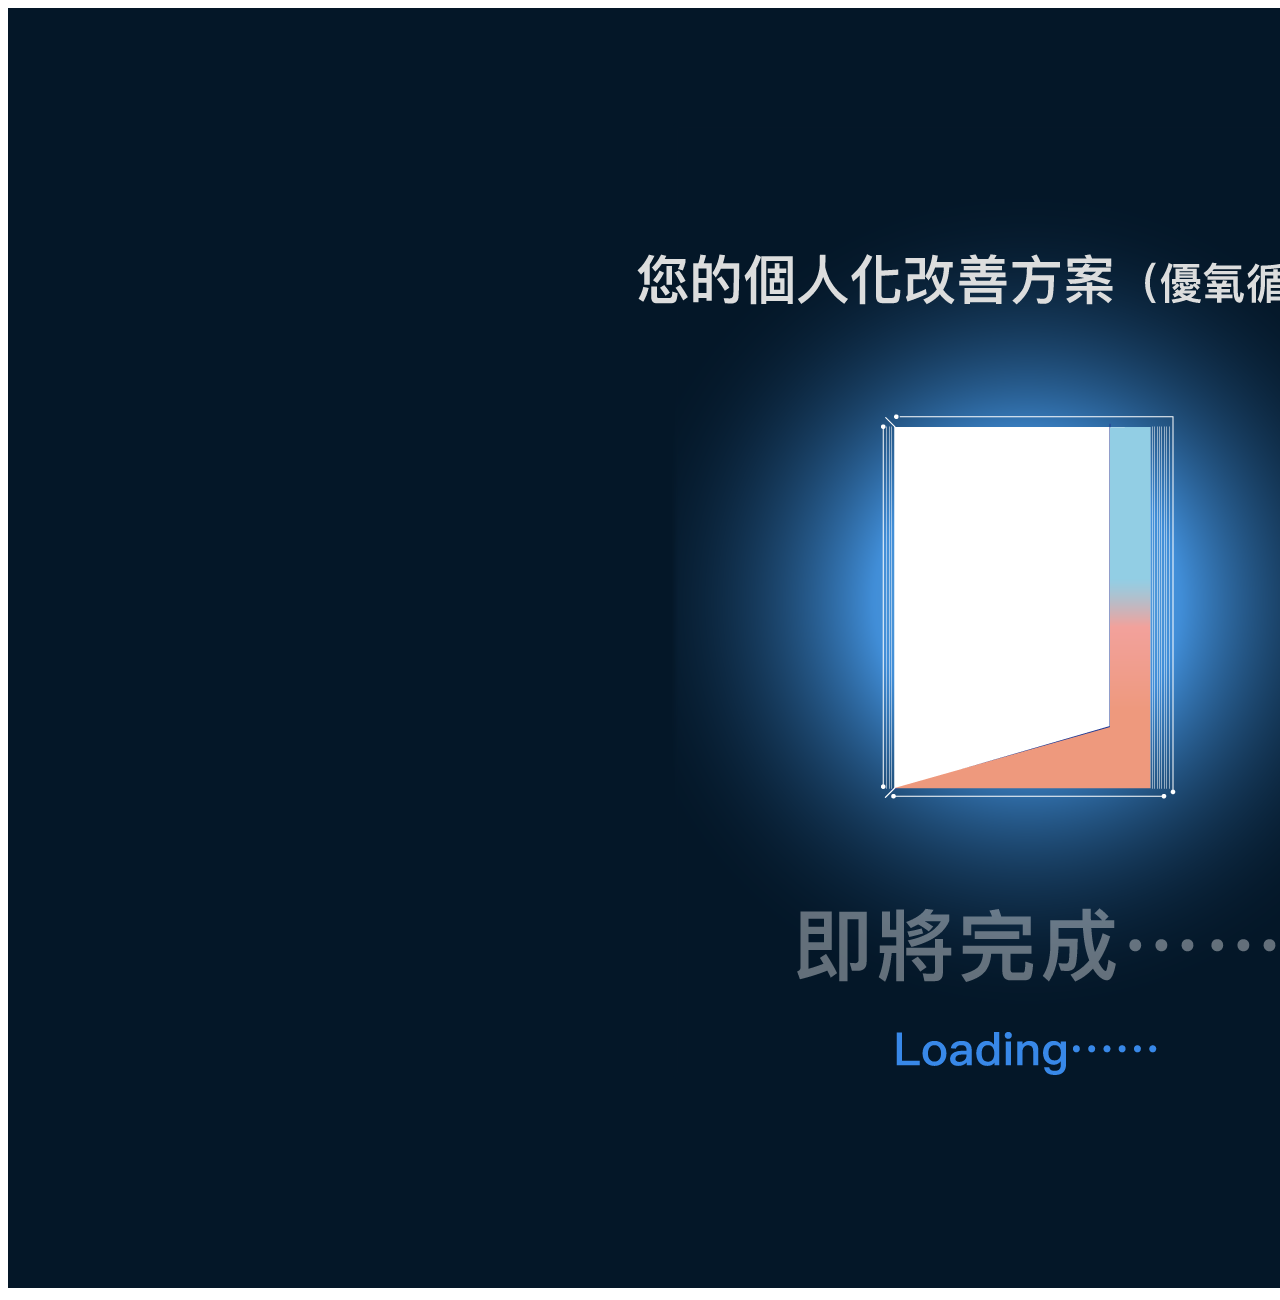
<file: report.html>
<!doctype html>
<html lang="en">

<head>
    <meta http-equiv="Content-Type" content="text/html; charset=utf-8">
    <meta name="viewport" content="width=device-width, initial-scale=1, shrink-to-fit=no">
    <title>優氧循環表</title>
    <!-- css bootstrap-->
    <link rel="stylesheet" href="https://stackpath.bootstrapcdn.com/bootstrap/4.1.3/css/bootstrap.min.css" integrity="sha384-MCw98/SFnGE8fJT3GXwEOngsV7Zt27NXFoaoApmYm81iuXoPkFOJwJ8ERdknLPMO" crossorigin="anonymous">
    <!-- css bootstrap font -->
    <link rel="stylesheet" href="//maxcdn.bootstrapcdn.com/font-awesome/4.3.0/css/font-awesome.min.css">
    <!-- css main -->
    <link rel="stylesheet" type="text/css" href="css/report6.css">
    <!-- js jquery -->
    <script src="https://ajax.googleapis.com/ajax/libs/jquery/3.3.1/jquery.min.js"></script>
    <!-- js bootstrap -->
    <script src="https://stackpath.bootstrapcdn.com/bootstrap/4.1.3/js/bootstrap.min.js" integrity="sha384-ChfqqxuZUCnJSK3+MXmPNIyE6ZbWh2IMqE241rYiqJxyMiZ6OW/JmZQ5stwEULTy" crossorigin="anonymous"></script>
    <!-- js cookie -->
    <script src="js/js.cookie.js"></script>
    <!-- js 儲存圖片 -->
    <script src="js/html2canvas.js"></script>
    <!-- js common -->
    <script src="js/common.js"></script>
    
    <!-- js 公式 -->
    <script src="js/formula6.js"></script>
    
    <!-- js report -->
    <script src="js/report6.js"></script>
</head>

<body>
    <div id="loading">
        <img id="loadingimg" class="img-fluid" alt="Responsive image" src="image/report/loading.jpg">
    </div>
    
    <div id="report">

        <!-- 12宮格 -->
        <div id="capture" class="container py-3">


            <div class="container my-3 my-lg-5">
              <div class="row text-center">
                <div class="col-3">
                  <img class="img-fluid pl-2" alt="Responsive image" src="image/report/logo.jpg">
                </div>
                <div class="col-6">
                  <img class="img-fluid pl-2" alt="Responsive image" src="image/report/title.jpg">
                </div>
                <div class="col-3">
                </div>
              </div>
            </div>

            <div class="text-center">
                <div class="mb-4 h4" id="ui_D_1">
                    <div class="d-inline font-blod" id="ui_D_1_1_username">體驗者</div>
                    <div class="d-inline">您好，依據您的問卷填答資料，您的</div>
                    <div class="d-inline font-blod">總缺氧指數</div>
                    <div class="d-inline">為</div>
                    <div class="d-inline font-blod text-danger" id="ui_D_1_2_total_value"></div>
                    <div class="d-inline" id="ui_D_1_3_total_wording"></div>
                </div>
                
                <p class="mb-4 h4" id="ui_D_2"></p>

            </div>

            <div class="container mb-0 pt-3 mb-lg-2 pt-lg-5" >
                <div class="card-columns card-columns-header">
                    <div class="">
                        <div class="card card-grid-top" id="card-C-2">
                            <div class="card-body">
                                <h4 class="card-title text-center" id="card-title-C-2">聚焦内在目標</h4>
                                <p class="card-text" id="card-C-2-default">「目標」是行為的趨力，顯然您已確實掌握目標，毋忘初衷。</p>
                                <ol class="pl-2 pl-lg-4">
                                    <li class="card-text ui_C_2"></li>
                                    <li class="card-text ui_C_2"></li>
                                    <li class="card-text ui_C_2"></li>
                                </ol>
                            </div>
                        </div>
                    </div>
                    <div class="">
                        <div class="card card-grid-top" id="card-C-1">
                            <div class="card-body">
                                <h4 class="card-title text-center" id="card-title-C-1">創造有利條件</h4>
                                <p class="card-text" id="card-C-1-default">顯然您已成功克服那些在生活中經常阻礙我們達成目標的誘惑。</p>
                                <ol class="pl-2 pl-lg-4">
                                    <li class="card-text ui_C_1"></li>
                                    <li class="card-text ui_C_1"></li>
                                    <li class="card-text ui_C_1"></li>
                                </ol>
                            </div>
                        </div>
                    </div>
                </div>
            </div>
            <div class="container">
                <div class="card-columns" >
                    <div class="">
                        <div class="card card-grid-middle-large" id="card-A-1">
                            <div class="card-body pl-2">
                                <h4 class="card-title text-center" id="card-title-A-1">供給性缺氧</h4>
                                <p class="card-text" id="ui_A_1_1">供氧障礙程度(0-10)： </p>
                                <p class="card-text" id="ui_A_1_2"></p>
                            </div>
                        </div>
                    </div>
                    <div class="">
                        <div class="card  card-grid-middle-large" id="card-A-2">
                            <div class="card-body pl-2">
                                <h4 class="card-title text-center" id="card-title-A-2">耗損性缺氧</h4>
                                <p class="card-text" id="ui_A_2_1">能量透支程度(0-10)： </p>
                                <p class="card-text" id="ui_A_2_2"></p>
                            </div>
                        </div>
                    </div>
                    <div class="mr-0 mr-lg-1">
                        <div class="card" id="card-A-3">
                            <div class="card-body card-grid-middle-small pl-2">
                                <h4 class="card-title text-center" id="card-title-A-3">熱性體質</h4>
                                <p class="card-text" id="ui_A_3_1">損傷發炎程度(0-10)： </p>
                                <p class="card-text" id="ui_A_3_2"></p>
                            </div>
                        </div>
                    </div>
                    <div class="mr-0 mr-lg-1">
                        <div class="card" id="card-A-4">
                            <div class="card-body card-grid-middle-small pl-2">
                                <h4 class="card-title text-center" id="card-title-A-4">濕性體質</h4>
                                <p class="card-text" id="ui_A_4_1">循環瘀滯程度(0-10)： </p>
                                <p class="card-text" id="ui_A_4_2"></p>
                            </div>
                        </div>
                    </div>
                    <div class="mr-0 mr-lg-1">
                        <div class="card" id="card-A-5">
                            <div class="card-body card-grid-middle-small pl-2">
                                <h4 class="card-title text-center" id="card-title-A-5">寒性體質</h4>
                                <p class="card-text" id="ui_A_5_1">失調衰退程度(0-10)： </p>
                                <p class="card-text" id="ui_A_5_2"></p>
                            </div>
                        </div>
                    </div>
                    <div class="ml-0 ml-lg-1">
                        <div class="card" id="card-B-3">
                            <div class="card-body card-grid-middle-small">
                                <h4 class="card-title text-center" id="card-title-B-3">免疫代謝治療</h4>
                                <p class="card-text" id="card-B-3-default">您的代謝情形良好，無活躍的損傷發炎反應。</p>
                                <ol class="pl-2">
                                    <li class="card-text ui_B_3"></li>
                                    <li class="card-text ui_B_3"></li>
                                    <li class="card-text ui_B_3"></li>
                                </ol>
                            </div>
                        </div>
                    </div>
                    <div class="ml-0 ml-lg-1">
                        <div class="card" id="card-B-4">
                            <div class="card-body card-grid-middle-small">
                                <h4 class="card-title text-center" id="card-title-B-4">微循環治療</h4>
                                <p class="card-text" id="card-B-4-default">您的循環狀況良好，無明顯瘀滯現象。</p>
                                <ol class="pl-2">
                                    <li class="card-text ui_B_4"></li>
                                    <li class="card-text ui_B_4"></li>
                                    <li class="card-text ui_B_4"></li>
                                </ol>
                            </div>
                        </div>
                    </div>
                    <div class="ml-0 ml-lg-1">
                        <div class="card" id="card-B-5">
                            <div class="card-body card-grid-middle-small">
                                <h4 class="card-title text-center" id="card-title-B-5">機能復甦治療</h4>
                                <p class="card-text" id="card-B-5-default">您的身體機能運作正常，無顯著失調現象。</p>
                                <ol class="pl-2">
                                    <li class="card-text ui_B_5"></li>
                                    <li class="card-text ui_B_5"></li>
                                    <li class="card-text ui_B_5"></li>
                                </ol>
                            </div>
                        </div>
                    </div>
                    <div class="">
                        <div class="card card-grid-middle-large" id="card-B-1">
                            <div class="card-body">
                                <h4 class="card-title text-center" id="card-title-B-1">供氧治療</h4>
                                <p class="card-text" id="card-B-1-default">您的供氧能力尚佳，請繼續保持。</p>
                                <ol class="pl-2">
                                    <li class="card-text ui_B_1"></li>
                                    <li class="card-text ui_B_1"></li>
                                    <li class="card-text ui_B_1"></li>
                                </ol>
                            </div>
                        </div>
                    </div>
                    <div class="">
                        <div class="card card-grid-middle-large" id="card-B-2">
                            <div class="card-body">
                                <h4 class="card-title text-center" id="card-title-B-2">耗氧治療</h4>
                                <p class="card-text" id="card-B-2-default">您沒有嚴重的能量透支情形，請持續留意。</p>
                                <ol class="pl-2">
                                    <li class="card-text ui_B_2"></li>
                                    <li class="card-text ui_B_2"></li>
                                    <li class="card-text ui_B_2"></li>
                                </ol>
                            </div>
                        </div>
                    </div>
                </div>
            </div>
            <div class="text-center mt-5 mb-5">
                <p class="h4">建議您可定期進行專家系統自我檢測！檢驗改善成效，掌握自身狀態</p>
            </div>
        </div>
        <!-- 12宮格 -->

        <!-- 固定內容 -->
        <div class="container">
            <div class="text-center">
                <a id="downloadReport" href="#"><img src="image/report/btn_restart.jpg" class="img-fluid p-2" alt="Responsive image"></a>
                <p id="download_android_hint">Android手機：僅支援「Google Chrome 瀏覽器」下載</p>
                <a id="back" href="index.html"><img src="image/report/btn_back.jpg" class="img-fluid p-2" alt="Responsive image">
                </a>
            </div>

            <div class="text-center mt-5">
                <img class="img-fluid" alt="Responsive image" src="image/report/content_top.jpg">
            </div>

            <div class="text-center mt-5">
                <a href="https://lihi.cc/mjaAa" target="_blank"><img class="img-fluid pl-2" alt="Responsive image" src="image/report/btn_reservation.jpg"></a>
            </div>
            <div class="text-center mt-5">
                <img class="img-fluid" alt="Responsive image" src="image/report/content_bottom.jpg">
            </div>
            <div class="container">
                <div class="text-center mt-5 align-baseline">
                    <a href="https://www.oxygener.com" target="_blank"><img class="img-fluid" alt="Responsive image" src="image/report/contact_web.jpg"></a>
                </div>
                <div class="text-center mt-3">
                    <a href="https://zh-tw.facebook.com/Oxygener.fanpage/" target="_blank"><img class="img-fluid" alt="Responsive image" src="image/report/contact_fb.jpg"></a>
                </div>
                <div class="text-center mt-3">
                    <a href="line://ti/p/@oxygener">
                        <img class="img-fluid" alt="Responsive image" src="image/report/contact_line.jpg">
                    </a>
                </div>
                <div class="text-center mt-3">
                    <a href="tel:+88662979053"><img class="img-fluid" alt="Responsive image" src="image/report/contact_tel.jpg"></a>
                </div>
                <div class="text-center mt-3 mb-5">
                    <a href="mailto:service@oxygener.com"><img class="img-fluid" alt="Responsive image" src="image/report/contact_email.jpg">
                    </a>
                </div>
            </div>

        </div>
        <!-- Footer -->
        <section id="footer">
            <div class="container">
                <div class="row text-center text-xs-center text-sm-left text-md-left align-items-end">
                    <!-- left -->
                    <div class="col-xs-12 col-sm-4 col-md-4 col-lg-3">
                        <img  class="img-fluid p-2" alt="Responsive image" src="image/report/footer_logo.png">
                    </div>
                    <!-- middle -->
                    <div class="col-xs-12 col-sm-4 col-md-4 col-lg-6">
                        <ul class="list-unstyled list-inline social text-center">
                            <li class="list-inline-item p-2"><a href="https://zh-tw.facebook.com/Oxygener.fanpage/" target="_blank"><i class="fa fa-facebook"></i></a></li>
                            <li class="list-inline-item p-2"><a href="https://www.instagram.com/shirleyoxygen/"><i class="fa fa-instagram"></i></a></li>
                            <li class="list-inline-item p-2"><a href="mailto:service@oxygener.com"><i class="fa fa-envelope"></i></a></li>
                        </ul>
                    </div>
                    <!-- right -->
                    <div class="col-xs-12 col-sm-4 col-md-4 col-lg-3">
                        <a href="tel:+88662979053">
                            <img  class="img-fluid p-2" alt="Responsive image" src="image/report/footer_tel.png">
                        </a>
                        <a href="mailto:service@oxygener.com">
                            <img  class="img-fluid p-2" alt="Responsive image" src="image/report/footer_email.png">
                        </a>
                        <a href="https://www.oxygener.com" target="_blank">
                            <img  class="img-fluid p-2" alt="Responsive image" src="image/report/footer_web.png">
                        </a>
                    </div>
                </div>
                <!-- bottom -->
                <div class="row">
                    <div class="col-xs-12 col-sm-12 col-md-12 mt-2 mt-sm-2 text-center text-white  col-lg-12">
                        <p>本網站文字圖片版權所有為奧斯帝摩生醫科技股份有限公司 轉載必究</p>
                        <p class="h6">Taiwan Oxygener Biomedical Tech. Co., Ltd.©2018 Copyright. All Rights Reserved
                    </div>
                    </hr>
                </div>
            </div>
        </section>
    </div>
</body>

</html>
</file>
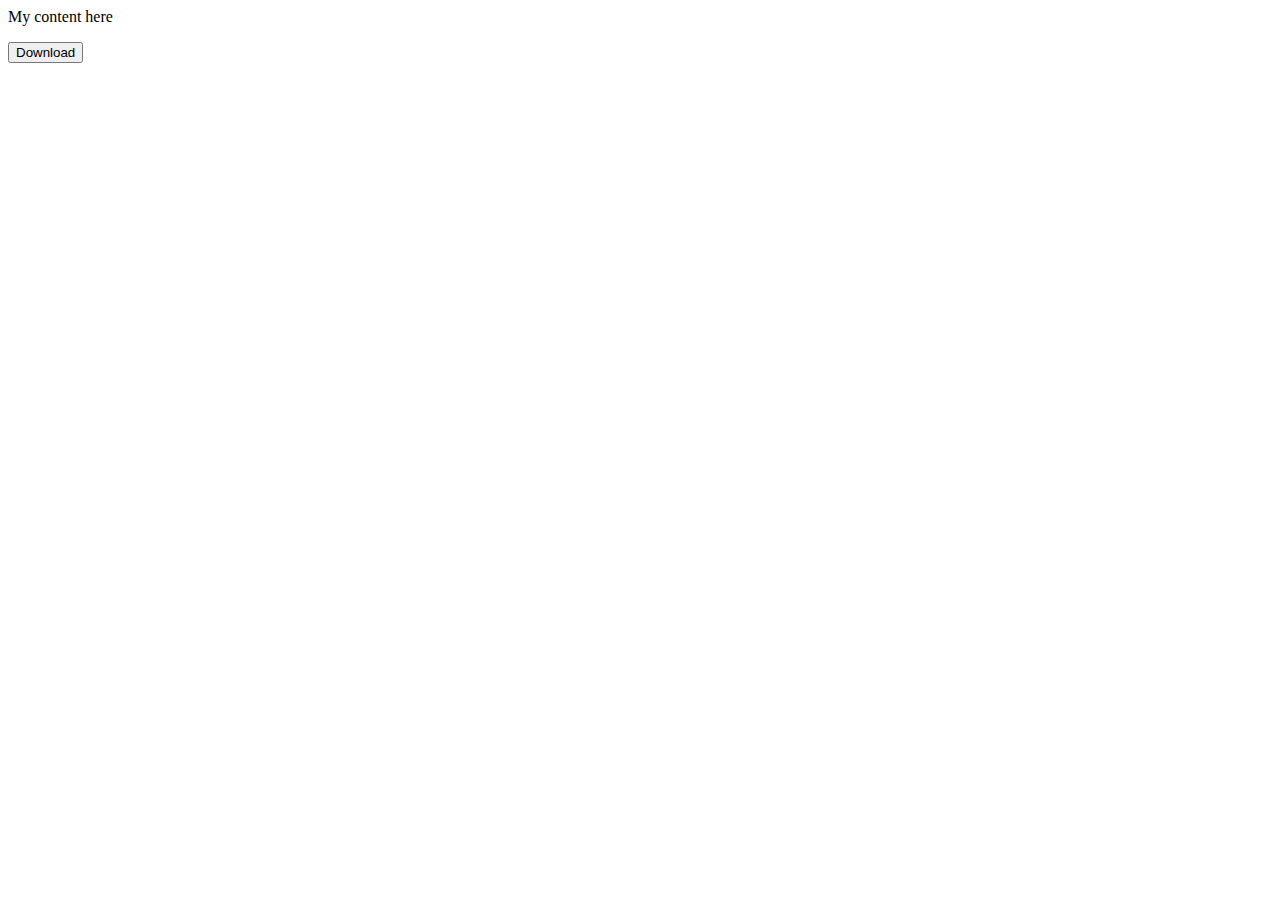
<file: sample/downloadTest.html>
<html>

<head>
    <meta http-equiv="Content-Type" content="text/html; charset=utf-8">
    <script src="https://ajax.googleapis.com/ajax/libs/jquery/3.3.1/jquery.min.js"></script>
    <script src="../js/js.cookie.js"></script>
    <script src="../js/html2canvas.js"></script>
    <script type="text/javascript">
    function saveAs(uri, filename) {
        var link = document.createElement('a');
        if (typeof link.download === 'string') {
            link.href = uri;
            link.download = filename;
            //Firefox requires the link to be in the body
            document.body.appendChild(link);
            //simulate click
            link.click();
            //remove the link when done
            document.body.removeChild(link);
        } else {
            window.open(uri);
        }
    }

    $(document).ready(function() {
        document.getElementById("download").addEventListener("click", function() {
            html2canvas(document.querySelector('#boundary')).then(function(canvas) {
                console.log(canvas);
                saveAs(canvas.toDataURL(), 'file-name.png');
            });
        });
    });
    </script>
</head>

<body>
    <div id="boundary">
        <div class="content">
            <p>My content here</p>
        </div>
    </div>
    <button id="download">Download</button>
</body>

</html>
</file>
<file: css/report6.css>
/*字型*/
*{
    font-family: Microsoft JhengHei,Heiti TC;
}

/*粗體*/
.font-blod,
.card-title
{
    font-weight:bold;
}

/*一般字體*/
.general-text {
    font-size: 1.0em;
}

/*檢驗報告上方title*/


/*卡片title文字顏色*/

#card-title-A-1,
#card-title-B-1 {
    color: #3b8d85;
}

#card-title-A-2,
#card-title-B-2 {
    color: #2c915f;
}

#card-title-A-3,
#card-title-B-3 {
    color: #c24b55;
}

#card-title-A-4,
#card-title-B-4 {
    color: #db9e16;
}

#card-title-A-5,
#card-title-B-5 {
    color: #005797;
}

#card-title-C-1 {
    color: #297485;
}

#card-title-C-2 {
    color: #297485;
}



/*卡片background顏色*/

#card-A-1,
#card-B-1,
#card-A-1>.card-body>.card-text:after,
#card-B-1>.card-body>.card-text:after {
    background-color: #d7ede9;
}

#card-A-2,
#card-B-2,
#card-A-2>.card-body>.card-text:after,
#card-B-2>.card-body>.card-text:after {
    background-color: #d9f1d6;
}

#card-A-3,
#card-B-3,
#card-A-3>.card-body>.card-text:after,
#card-B-3>.card-body>.card-text:after {
    background-color: #fff0e2;
}

#card-A-4,
#card-B-4,
#card-A-4>.card-body>.card-text:after,
#card-B-4>.card-body>.card-text:after {
    background-color: #fffbd0;
}

#card-A-5,
#card-B-5,
#card-A-5>.card-body>.card-text:after,
#card-B-5>.card-body>.card-text:after {
    background-color: #eef9fe;
}

#card-C-1,
#card-C-1>.card-body>.card-text:after {
    background-color: #e5f9f6;
}

#card-C-2,
#card-C-2>.card-body>.card-text:after {
    background-color: #ffffff;
}


.card-title {
    margin: 0px 0px 15px 0px;
    /*title下方的margin*/
    font-size: 1.4em
        /*title size*/
}

/*限制文字行數不能超過2行，文字超過行數用...代替*/
#card-C-1>.card-body>.card-text,
#card-C-2>.card-body>.card-text {
    /* hide text if it more than N lines  */
    overflow: hidden;
    /* for set '...' in absolute position */
    position: relative;
    /* use this value to count block height */
    line-height: 1.2em;
    /* max-height = line-height (1.2) * lines max number (3) */
    max-height: 1.2em;
    /* fix problem when last visible word doesn't adjoin right side  */
    text-align: justify;
    /* place for '...' */
    margin-right: -1em;
    padding-right: 1em;
}

/* 取消限制2行，從縮減文字出發 */
/*.card-title,
.card-text,
#card-B-3>.card-body>.card-text,
#card-B-4>.card-body>.card-text,
#card-B-5>.card-body>.card-text {
    overflow: hidden;
    position: relative;
    text-align: justify;
    margin-right: -1em;
    padding-right: 1em;
}

.card-title,
#card-B-3>.card-body>.card-text,
#card-B-4>.card-body>.card-text,
#card-B-5>.card-body>.card-text {
    overflow: hidden;
    position: relative;
    line-height: 1.2em;
    max-height: 2.4em;
}

.card-text:before {
    content: '...';
    position: absolute;
    right: 0;
    bottom: 0;
}

.card-text:after {
    content: '';
    position: absolute;
    right: 0;
    width: 1em;
    height: 1em;
    margin-top: 0.2em;
}*/

.card-grid-top {}

.card-grid-middle-large {}

.card-grid-middle-small {}

.card-columns {
    column-count: 1;
    column-gap: 0;
    /*columns之間的距離*/
}


.card-columns>div>.card {
    margin: 0;
    /*row之間的距離*/
    border-color: #34d6b7;
    border-radius: 0;
    /*border-width: 2px;*/
}


.card-columns-header {
    column-count: 1;
}


@media (min-width: 576px) {}

@media (min-width: 768px) {}

@media (min-width: 992px) {

    .general-text {
        font-size: 1.4em;
    }

    .card-title {
        font-size: 1.3em;
    }

    .card-columns {
        column-count: 4;
    }

    .card-columns-header {
        column-count: 2;
    }

    /*限制card的高度*/
    .card-grid-top {
        min-height: 200px;
        max-height: 200px;
    }

    .card-grid-middle-large {
        min-height: 385px;
        max-height: 385px;
    }

    .card-grid-middle-small {
        min-height: 250px;
        max-height: 250px;
    }

    /*C-1,C-2 內縮margin*/
    .card-grid-top .card-body {
        /*margin: 0px 10px 0px 10px;*/
    }


    /*顯示12宮格邊框，減少粗細問題*/
    #card-C-1{
        border-width: 8px 8px 8px 1px;
    }

    #card-C-2{
        border-width: 8px 1px 8px 8px;
    }

    #card-A-1{
        border-width: 8px 1px 1px 8px;
    }

    #card-A-2{
        border-width: 1px 1px 8px 8px;
    }

    #card-A-3{
        border-width: 8px 8px 1px 1px;
    }

    #card-A-4{
        border-width: 1px 8px 1px 1px;
    }

    #card-A-5{
        border-width: 1px 8px 8px 1px;
    }

    #card-B-1{
        border-width: 8px 8px 1px 1px;
    }

    #card-B-2{
        border-width: 1px 8px 8px 1px;
    }

    #card-B-3{
        border-width: 8px 1px 1px 8px;
    }

    #card-B-4{
        border-width: 1px 1px 1px 8px;
    }

    #card-B-5{
        border-width: 1px 1px 8px 8px;
    }
}

@media (min-width: 1200px) {
    /*C-1,C-2 內縮margin*/
    /*.card-grid-top .card-body {
    margin: 0px 40px 0px 40px;*/
}


/* Footer */
/*@import url('https://maxcdn.bootstrapcdn.com/font-awesome/4.7.0/css/font-awesome.min.css');*/

section {
    padding: 30px 0;
}

section .section-title {
    text-align: center;
    color: #007b5e;
    margin-bottom: 30px;
    text-transform: uppercase;
}

#footer {
    background: #345664 !important;
}

#footer h5 {
    padding-left: 10px;
    border-left: 3px solid #eeeeee;
    padding-bottom: 6px;
    margin-bottom: 20px;
    color: #ffffff;
}

#footer a {
    color: #ffffff;
    text-decoration: none !important;
    background-color: transparent;
    -webkit-text-decoration-skip: objects;
}

#footer ul.social li {
    padding: 3px 0;
}

#footer ul.social li a i {
    margin-right: 5px;
    font-size: 25px;
    -webkit-transition: .5s all ease;
    -moz-transition: .5s all ease;
    transition: .5s all ease;
}

#footer ul.social li:hover a i {
    font-size: 30px;
    margin-top: -10px;
}

#footer ul.social li a,
#footer ul.quick-links li a {
    color: #ffffff;
}

#footer ul.social li a:hover {
    color: #eeeeee;
}

#footer ul.quick-links li {
    padding: 3px 0;
    -webkit-transition: .5s all ease;
    -moz-transition: .5s all ease;
    transition: .5s all ease;
}

#footer ul.quick-links li:hover {
    padding: 3px 0;
    margin-left: 5px;
    font-weight: 700;
}

#footer ul.quick-links li a i {
    margin-right: 5px;
}

#footer ul.quick-links li:hover a i {
    font-weight: 700;
}

@media (max-width:767px) {
    #footer h5 {
        padding-left: 0;
        border-left: transparent;
        padding-bottom: 0px;
        margin-bottom: 10px;
    }
}
</file>
